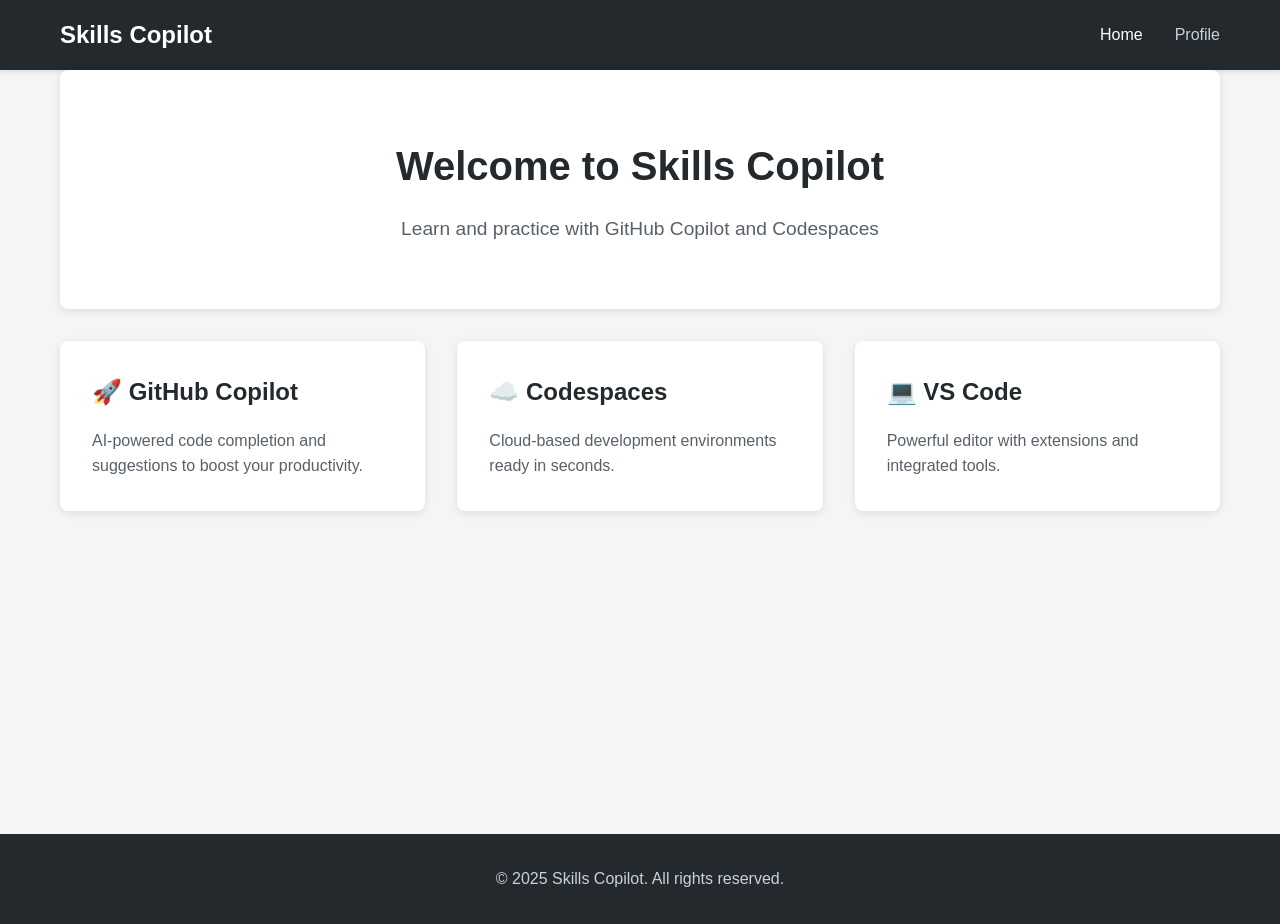
<file: index.html>
<!DOCTYPE html>
<html lang="en">
<head>
    <meta charset="UTF-8">
    <meta name="viewport" content="width=device-width, initial-scale=1.0">
    <title>Home - Skills Copilot</title>
    <link rel="stylesheet" href="styles.css">
</head>
<body>
    <nav class="navbar">
        <div class="container">
            <h1 class="logo">Skills Copilot</h1>
            <ul class="nav-links">
                <li><a href="index.html" class="active">Home</a></li>
                <li><a href="profile.html">Profile</a></li>
            </ul>
        </div>
    </nav>

    <main class="container">
        <section class="hero">
            <h1>Welcome to Skills Copilot</h1>
            <p>Learn and practice with GitHub Copilot and Codespaces</p>
        </section>

        <section class="features">
            <div class="feature-card">
                <h3>🚀 GitHub Copilot</h3>
                <p>AI-powered code completion and suggestions to boost your productivity.</p>
            </div>
            <div class="feature-card">
                <h3>☁️ Codespaces</h3>
                <p>Cloud-based development environments ready in seconds.</p>
            </div>
            <div class="feature-card">
                <h3>💻 VS Code</h3>
                <p>Powerful editor with extensions and integrated tools.</p>
            </div>
        </section>
    </main>

    <footer>
        <div class="container">
            <p>&copy; 2025 Skills Copilot. All rights reserved.</p>
        </div>
    </footer>
</body>
</html>
</file>
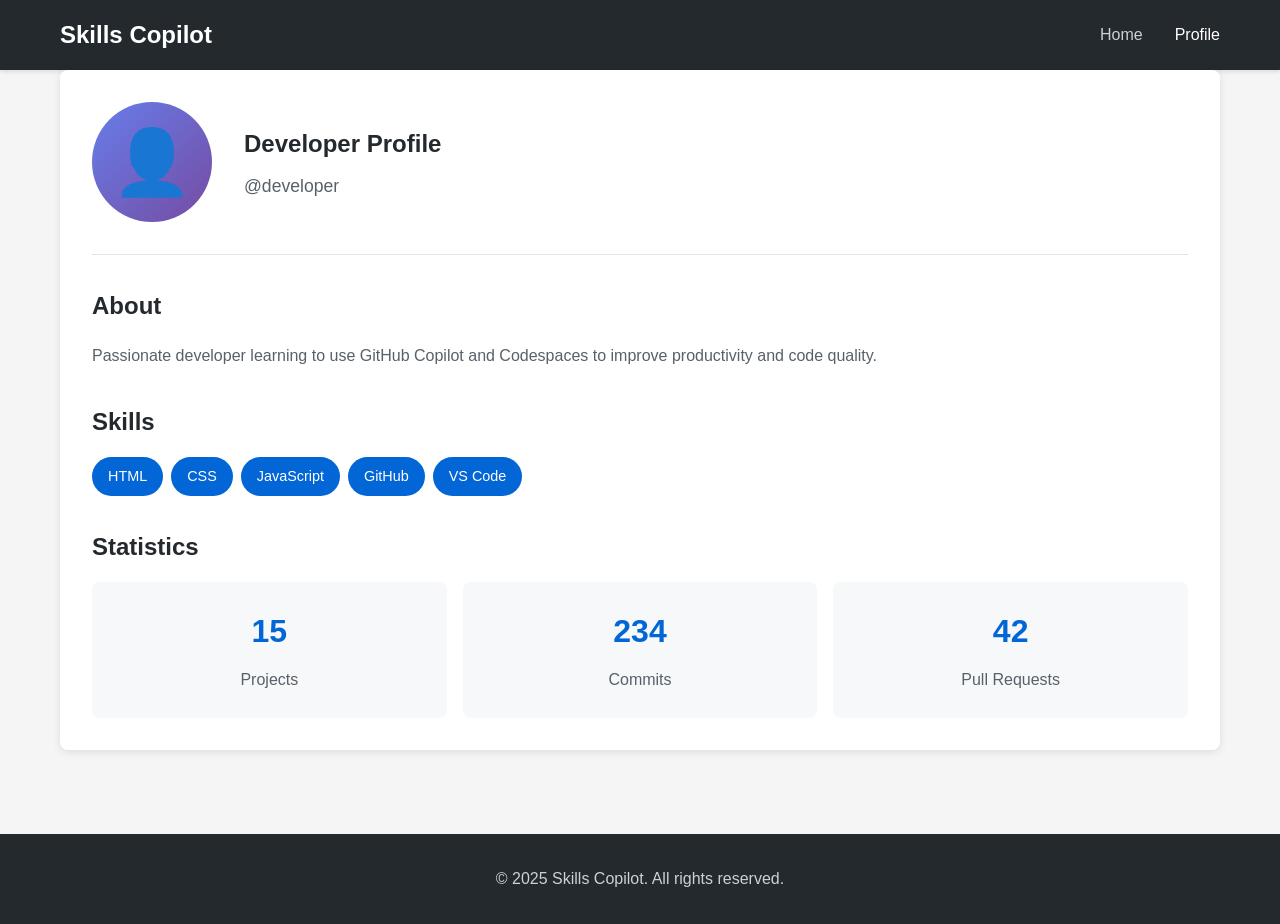
<file: profile.html>
<!DOCTYPE html>
<html lang="en">
<head>
    <meta charset="UTF-8">
    <meta name="viewport" content="width=device-width, initial-scale=1.0">
    <title>Profile - Skills Copilot</title>
    <link rel="stylesheet" href="styles.css">
</head>
<body>
    <nav class="navbar">
        <div class="container">
            <h1 class="logo">Skills Copilot</h1>
            <ul class="nav-links">
                <li><a href="index.html">Home</a></li>
                <li><a href="profile.html" class="active">Profile</a></li>
            </ul>
        </div>
    </nav>

    <main class="container">
        <section class="profile-section">
            <div class="profile-header">
                <div class="profile-avatar">
                    <div class="avatar-placeholder">👤</div>
                </div>
                <div class="profile-info">
                    <h1>Developer Profile</h1>
                    <p class="profile-username">@developer</p>
                </div>
            </div>

            <div class="profile-details">
                <h2>About</h2>
                <p>Passionate developer learning to use GitHub Copilot and Codespaces to improve productivity and code quality.</p>

                <h2>Skills</h2>
                <div class="skills-list">
                    <span class="skill-tag">HTML</span>
                    <span class="skill-tag">CSS</span>
                    <span class="skill-tag">JavaScript</span>
                    <span class="skill-tag">GitHub</span>
                    <span class="skill-tag">VS Code</span>
                </div>

                <h2>Statistics</h2>
                <div class="stats-grid">
                    <div class="stat-card">
                        <h3>15</h3>
                        <p>Projects</p>
                    </div>
                    <div class="stat-card">
                        <h3>234</h3>
                        <p>Commits</p>
                    </div>
                    <div class="stat-card">
                        <h3>42</h3>
                        <p>Pull Requests</p>
                    </div>
                </div>
            </div>
        </section>
    </main>

    <footer>
        <div class="container">
            <p>&copy; 2025 Skills Copilot. All rights reserved.</p>
        </div>
    </footer>
</body>
</html>
</file>
<file: styles.css>
* {
    margin: 0;
    padding: 0;
    box-sizing: border-box;
}

body {
    font-family: -apple-system, BlinkMacSystemFont, 'Segoe UI', Roboto, Oxygen, Ubuntu, Cantarell, sans-serif;
    line-height: 1.6;
    color: #333;
    background-color: #f5f5f5;
}

.container {
    max-width: 1200px;
    margin: 0 auto;
    padding: 0 20px;
}

/* Navigation */
.navbar {
    background-color: #24292e;
    color: white;
    padding: 1rem 0;
    box-shadow: 0 2px 4px rgba(0,0,0,0.1);
}

.navbar .container {
    display: flex;
    justify-content: space-between;
    align-items: center;
}

.logo {
    font-size: 1.5rem;
    font-weight: 600;
}

.nav-links {
    display: flex;
    list-style: none;
    gap: 2rem;
}

.nav-links a {
    color: #c9d1d9;
    text-decoration: none;
    transition: color 0.3s;
}

.nav-links a:hover,
.nav-links a.active {
    color: white;
}

/* Main content */
main {
    min-height: calc(100vh - 200px);
    padding: 2rem 0;
}

/* Hero section */
.hero {
    text-align: center;
    padding: 4rem 0;
    background: white;
    border-radius: 8px;
    margin-bottom: 2rem;
    box-shadow: 0 2px 8px rgba(0,0,0,0.1);
}

.hero h1 {
    font-size: 2.5rem;
    margin-bottom: 1rem;
    color: #24292e;
}

.hero p {
    font-size: 1.2rem;
    color: #586069;
}

/* Features */
.features {
    display: grid;
    grid-template-columns: repeat(auto-fit, minmax(300px, 1fr));
    gap: 2rem;
    margin-top: 2rem;
}

.feature-card {
    background: white;
    padding: 2rem;
    border-radius: 8px;
    box-shadow: 0 2px 8px rgba(0,0,0,0.1);
    transition: transform 0.3s;
}

.feature-card:hover {
    transform: translateY(-5px);
}

.feature-card h3 {
    font-size: 1.5rem;
    margin-bottom: 1rem;
    color: #24292e;
}

.feature-card p {
    color: #586069;
}

/* Profile */
.profile-section {
    background: white;
    border-radius: 8px;
    padding: 2rem;
    box-shadow: 0 2px 8px rgba(0,0,0,0.1);
}

.profile-header {
    display: flex;
    align-items: center;
    gap: 2rem;
    margin-bottom: 2rem;
    padding-bottom: 2rem;
    border-bottom: 1px solid #e1e4e8;
}

.profile-avatar {
    flex-shrink: 0;
}

.avatar-placeholder {
    width: 120px;
    height: 120px;
    background: linear-gradient(135deg, #667eea 0%, #764ba2 100%);
    border-radius: 50%;
    display: flex;
    align-items: center;
    justify-content: center;
    font-size: 4rem;
}

.profile-info h1 {
    margin-bottom: 0.5rem;
    color: #24292e;
}

.profile-username {
    color: #586069;
    font-size: 1.1rem;
}

.profile-details h2 {
    margin-top: 2rem;
    margin-bottom: 1rem;
    color: #24292e;
}

.profile-details p {
    color: #586069;
    line-height: 1.8;
}

/* Skills */
.skills-list {
    display: flex;
    flex-wrap: wrap;
    gap: 0.5rem;
    margin-top: 1rem;
}

.skill-tag {
    background: #0366d6;
    color: white;
    padding: 0.5rem 1rem;
    border-radius: 20px;
    font-size: 0.9rem;
}

/* Stats */
.stats-grid {
    display: grid;
    grid-template-columns: repeat(auto-fit, minmax(150px, 1fr));
    gap: 1rem;
    margin-top: 1rem;
}

.stat-card {
    background: #f6f8fa;
    padding: 1.5rem;
    border-radius: 8px;
    text-align: center;
}

.stat-card h3 {
    font-size: 2rem;
    color: #0366d6;
    margin-bottom: 0.5rem;
}

.stat-card p {
    color: #586069;
}

/* Footer */
footer {
    background-color: #24292e;
    color: #c9d1d9;
    padding: 2rem 0;
    margin-top: 4rem;
    text-align: center;
}

/* Responsive */
@media (max-width: 768px) {
    .navbar .container {
        flex-direction: column;
        gap: 1rem;
    }

    .hero h1 {
        font-size: 2rem;
    }

    .profile-header {
        flex-direction: column;
        text-align: center;
    }

    .features {
        grid-template-columns: 1fr;
    }
}
</file>
